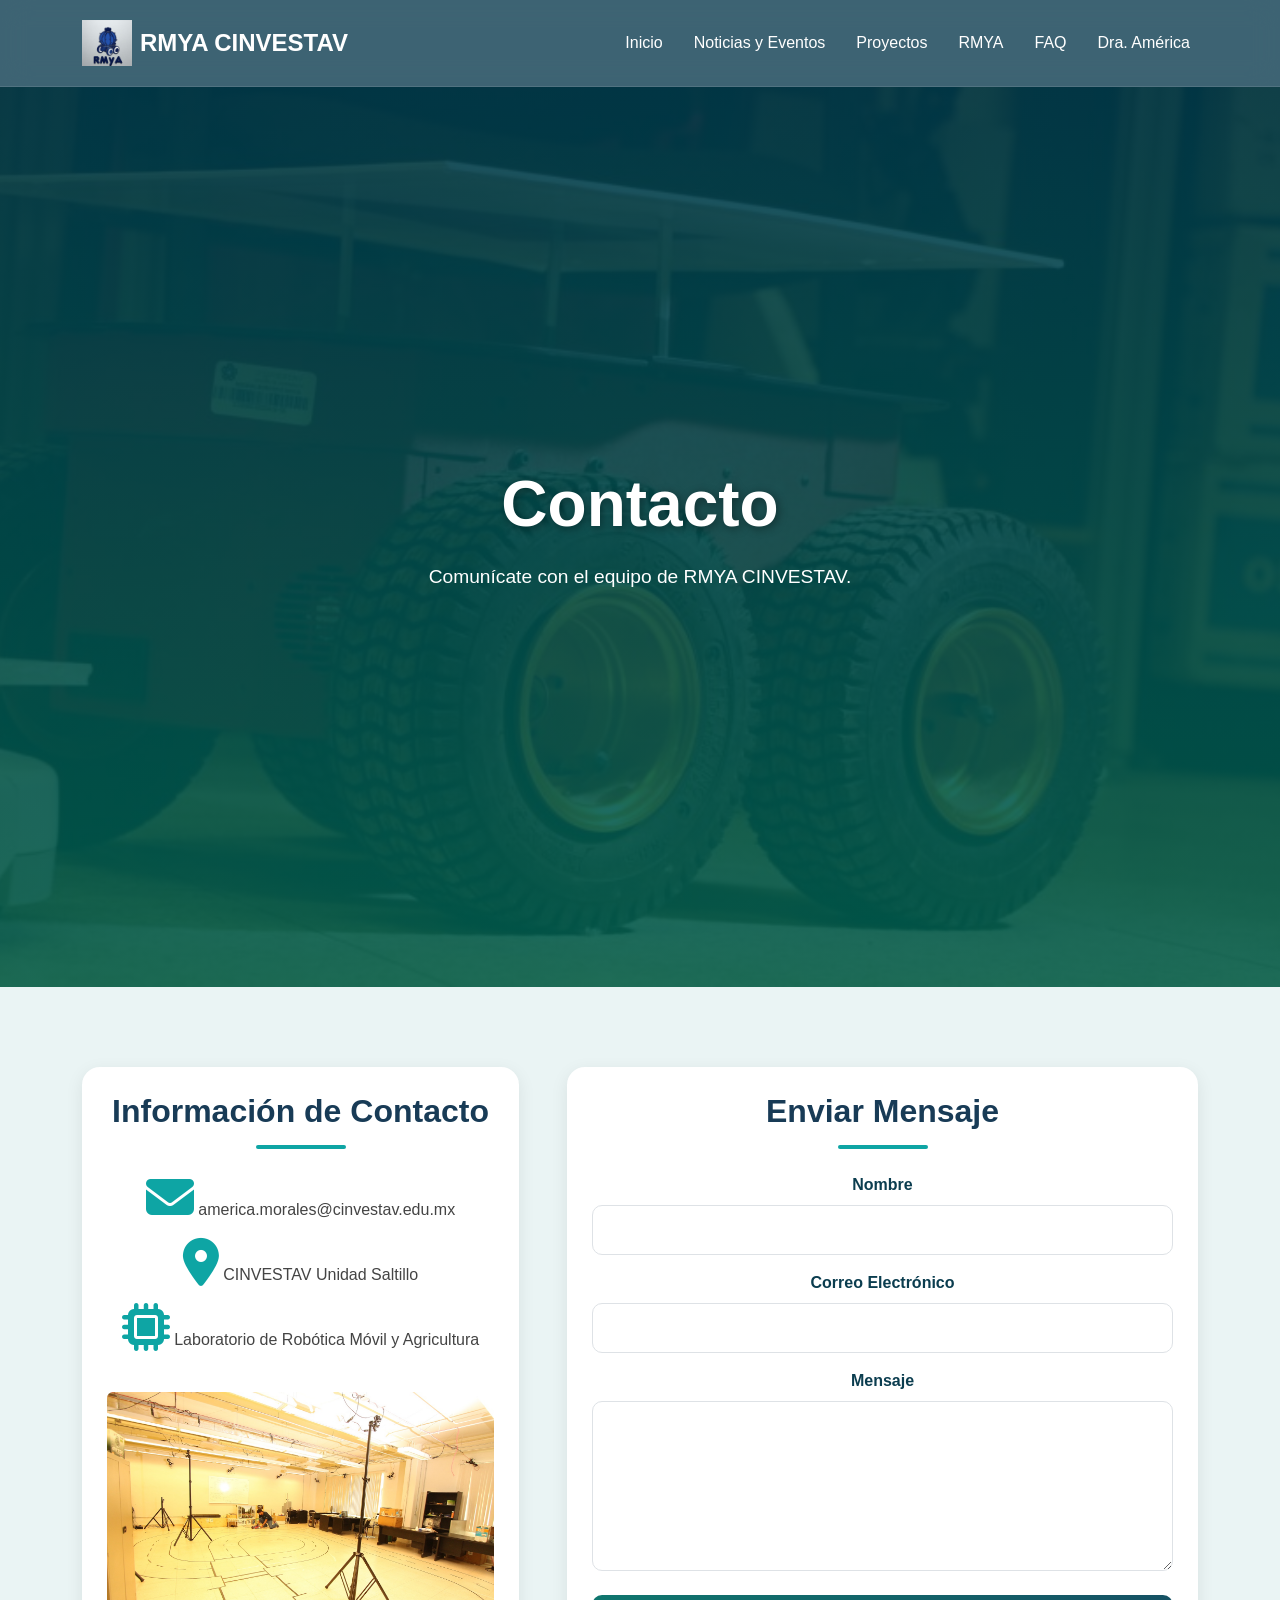
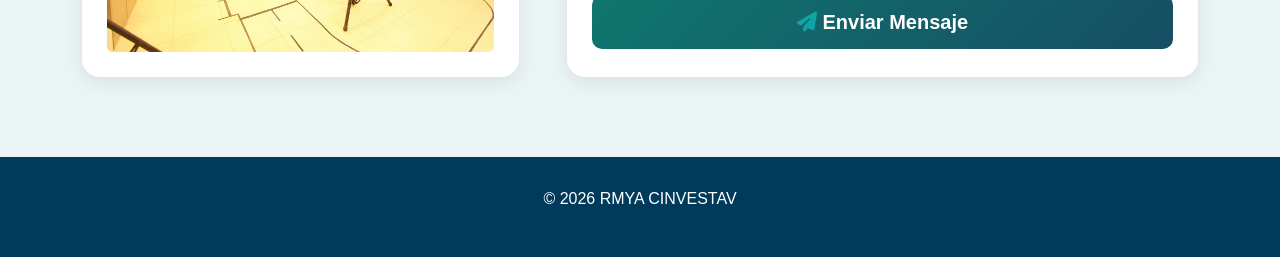
<file: contacto.html>
<!DOCTYPE html>
<html lang="es">

<head>

    <meta charset="UTF-8">

    <meta name="viewport"
        content="width=device-width, initial-scale=1.0">

    <title>
        Contacto | RMYA CINVESTAV
    </title>

    <!-- Bootstrap -->

    <link href="https://cdn.jsdelivr.net/npm/bootstrap@5.3.3/dist/css/bootstrap.min.css"
        rel="stylesheet">

    <!-- Font Awesome -->

    <link rel="stylesheet"
        href="https://cdnjs.cloudflare.com/ajax/libs/font-awesome/6.5.2/css/all.min.css">

    <!-- CSS -->

    <link rel="stylesheet"
        href="css/style.css">

</head>

<body>

    <!-- NAVBAR -->

    <nav class="navbar navbar-expand-lg navbar-dark custom-navbar">

        <div class="container">

            <!-- LOGO -->

            <a class="navbar-brand d-flex align-items-center"
                href="index.html">

                <img src="img/logo.png"
                    width="50"
                    class="me-2">

                <span class="fw-bold text-white">
  
                    RMYA CINVESTAV

                </span>

            </a>

            <!-- BOTÓN RESPONSIVE -->

            <button class="navbar-toggler"
                type="button"
                data-bs-toggle="collapse"
                data-bs-target="#navbarNav">

                <span class="navbar-toggler-icon"></span>

            </button>

            <!-- MENÚ -->

            <div class="collapse navbar-collapse"
                id="navbarNav">

                <ul class="navbar-nav ms-auto">

                    <li class="nav-item">

                        <a class="nav-link"
                            href="index.html">

                            Inicio

                        </a>

                    </li>

                    <li class="nav-item">

                        <a class="nav-link"
                            href="noticias.html">

                            Noticias y Eventos

                        </a>

                    </li>

                    <li class="nav-item">

                        <a class="nav-link"
                            href="proyectos.html">

                            Proyectos

                        </a>

                    </li>

                    <li class="nav-item">

                        <a class="nav-link"
                            href="cinvestav.html">

                            RMYA

                        </a>

                    </li>

                    <li class="nav-item">

                        <a class="nav-link"
                            href="faq.html">

                            FAQ

                        </a>

                    </li>

                    

                    </li>

                    
                    </li>
                  

                 <li class="nav-item">

                    <a class="nav-link active"
                        href="doctora.html">

                        Dra. América

                    </a>
                    
                </li>

           
                

                </ul>

            </div>

        </div>

    </nav>

    <!-- HERO -->

    <section class="hero-small">

        <div class="overlay"></div>

        <div class="container hero-content text-center">

            <h1>
                Contacto
            </h1>

            <p>       
                Comunícate con el equipo de RMYA CINVESTAV.
            </p>

        </div>

    </section>

    <!-- CONTACTO -->

    <section class="services">

        <div class="container">

            <div class="row g-5">

                <!-- INFORMACIÓN -->

                <div class="col-lg-5">

                    <div class="card-custom h-100">

                        <h2 class="mb-4">

                            Información de Contacto

                        </h2>

                        <p>

                            <i class="fa-solid fa-envelope icon"></i>

                            america.morales@cinvestav.edu.mx

                        </p>

                        <p>

                            <i class="fa-solid fa-location-dot icon"></i>

                            CINVESTAV Unidad Saltillo

                        </p>

                        <p>

                            <i class="fa-solid fa-microchip icon"></i>

                            Laboratorio de Robótica Móvil y Agricultura

                        </p>

                        <img src="img/laboratorio.jpg"
                            class="img-fluid rounded mt-4">

                    </div>

                </div>

                <!-- FORMULARIO -->

                <div class="col-lg-7">

                    <div class="card-custom">

                        <h2 class="mb-4">

                            Enviar Mensaje

                        </h2>

                        <form id="contactForm">

                            <!-- CONFIG -->

                            <input type="hidden"
                                name="_captcha"
                                value="false">

                            <!-- NOMBRE -->

                            <div class="mb-3">

                                <label class="form-label">

                                    Nombre

                                </label>

                                <input type="text"
                                    name="nombre"
                                    class="form-control"
                                    required>

                            </div>

                            <!-- EMAIL -->

                            <div class="mb-3">

                                <label class="form-label">

                                    Correo Electrónico

                                </label>

                                <input type="email"
                                    name="email"
                                    class="form-control"       
                                    required>

                            </div>

                            <!-- MENSAJE -->

                            <div class="mb-4">

                                <label class="form-label">

                                    Mensaje

                                </label>

                                <textarea name="mensaje"
                                    rows="6"
                                    class="form-control"
                                    required></textarea>

                            </div>

                            <!-- BOTÓN -->

                            <button type="submit"
                                class="btn btn-primary btn-lg w-100">

                                <i class="fa-solid fa-paper-plane"></i>

                                Enviar Mensaje

                            </button>

                            <!-- MENSAJE -->

                            <div id="mensaje-enviado"
                                class="alert alert-success mt-4 d-none">

                                ✅ Mensaje enviado correctamente.

                            </div>

                        </form>

                    </div>

                </div>

            </div>

        </div>

    </section>

    <!-- FOOTER -->

    <footer>

        <div class="container text-center">

            <p>
                © 2026 RMYA CINVESTAV
            </p>

        </div>

    </footer>

    <!-- Bootstrap JS -->

    <script src="https://cdn.jsdelivr.net/npm/bootstrap@5.3.3/dist/js/bootstrap.bundle.min.js"></script>

    <!-- FORMULARIO AJAX -->

    <script>

        document.getElementById("contactForm")
        .addEventListener("submit", async function(e) {

            e.preventDefault();

            const form = e.target;

            const data = new FormData(form);

            try {

                await fetch(
                    "https://formsubmit.co/ajax/america.morales@cinvestav.edu.mx",
                    {
                        method: "POST",
                        body: data
                    }
                );

                document.getElementById("mensaje-enviado")
                .classList.remove("d-none");

                form.reset();

            }

            catch(error) {

                alert("Ocurrió un error al enviar el mensaje.");

            }

        });

    </script>

</body>

</html>
</file>
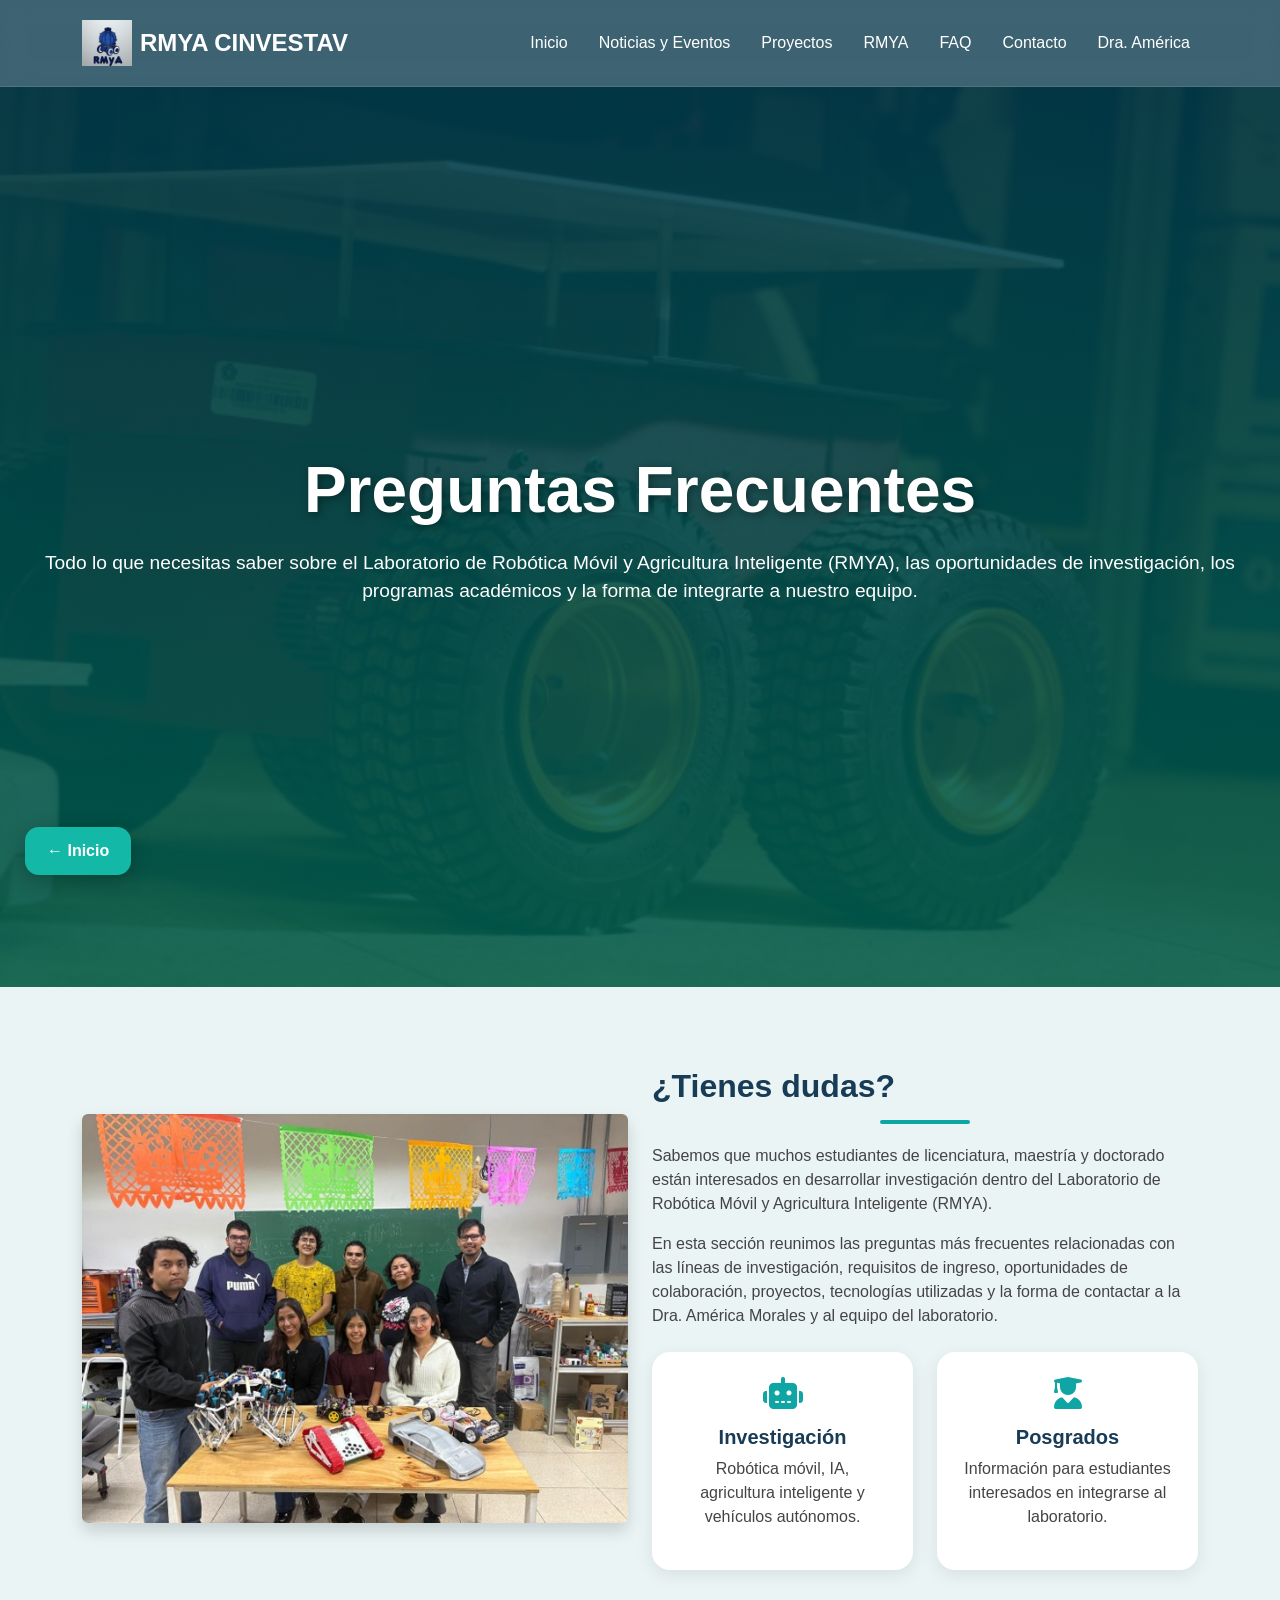
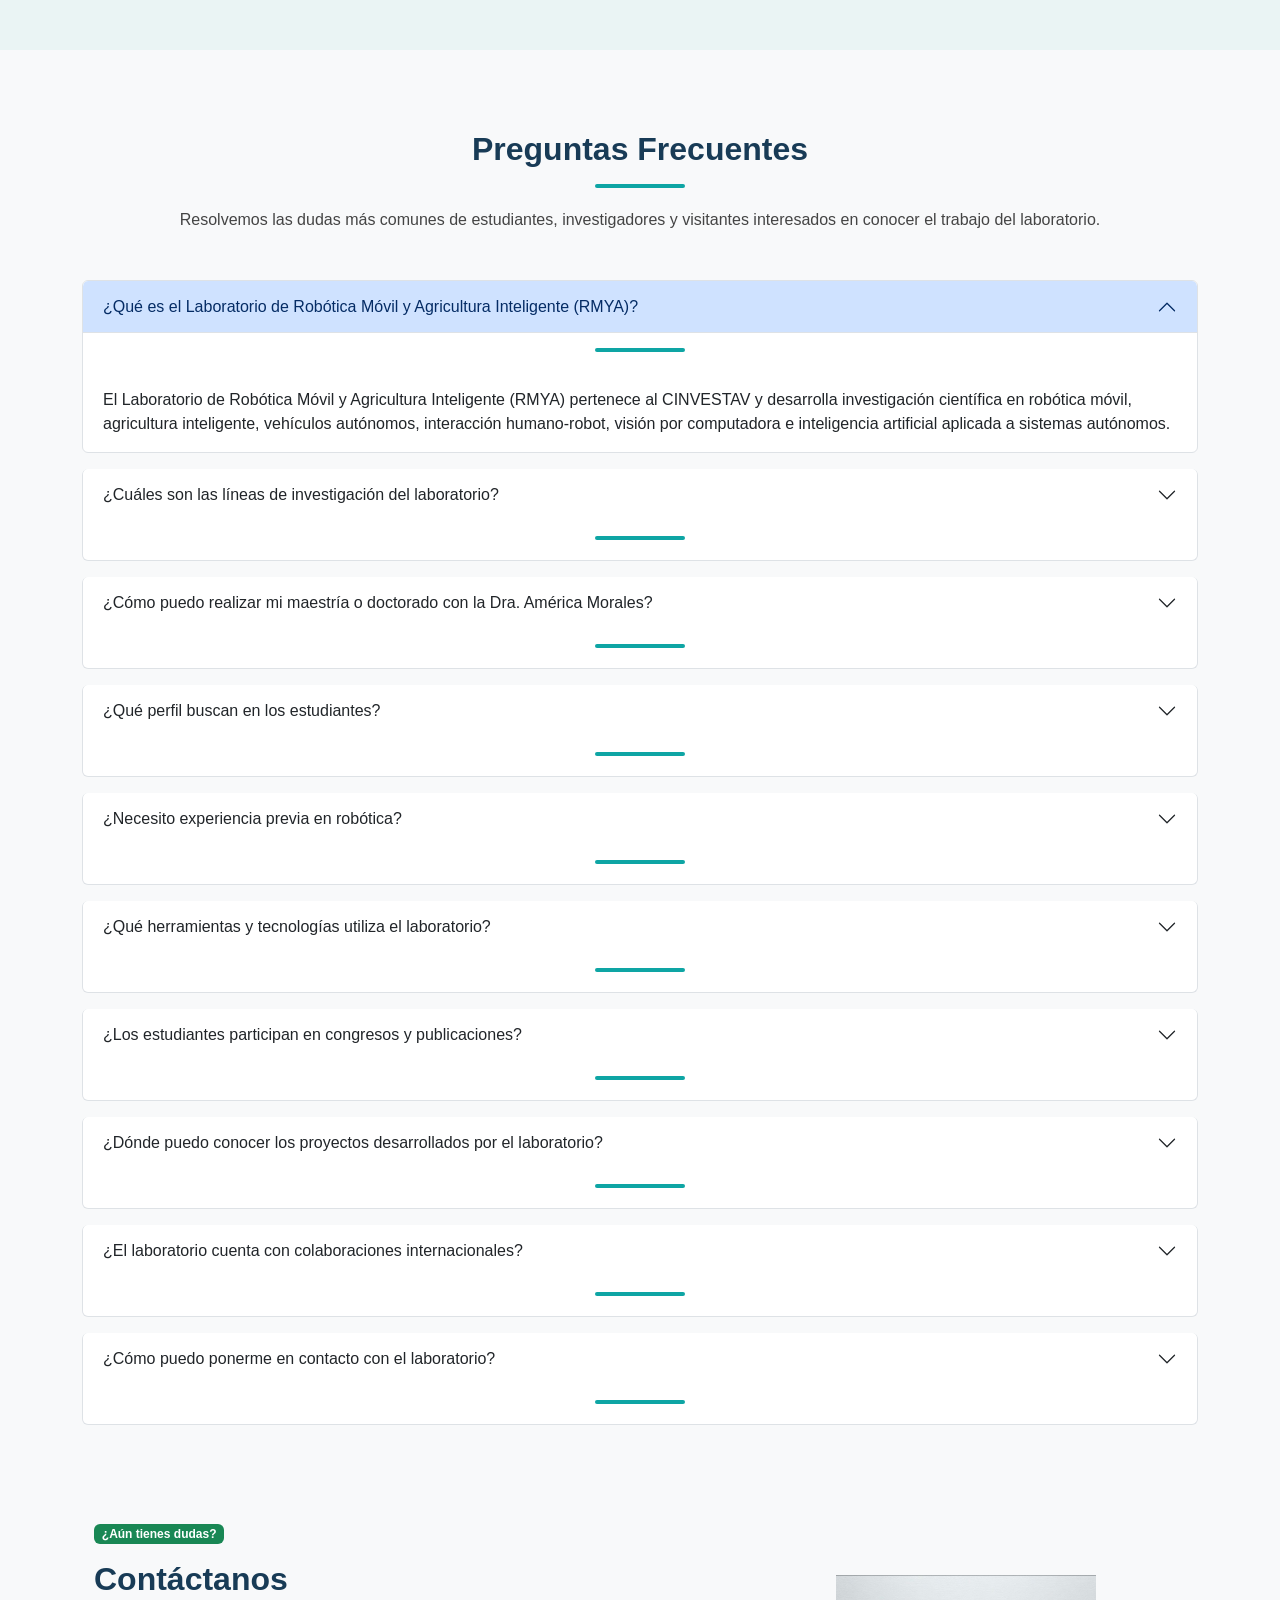
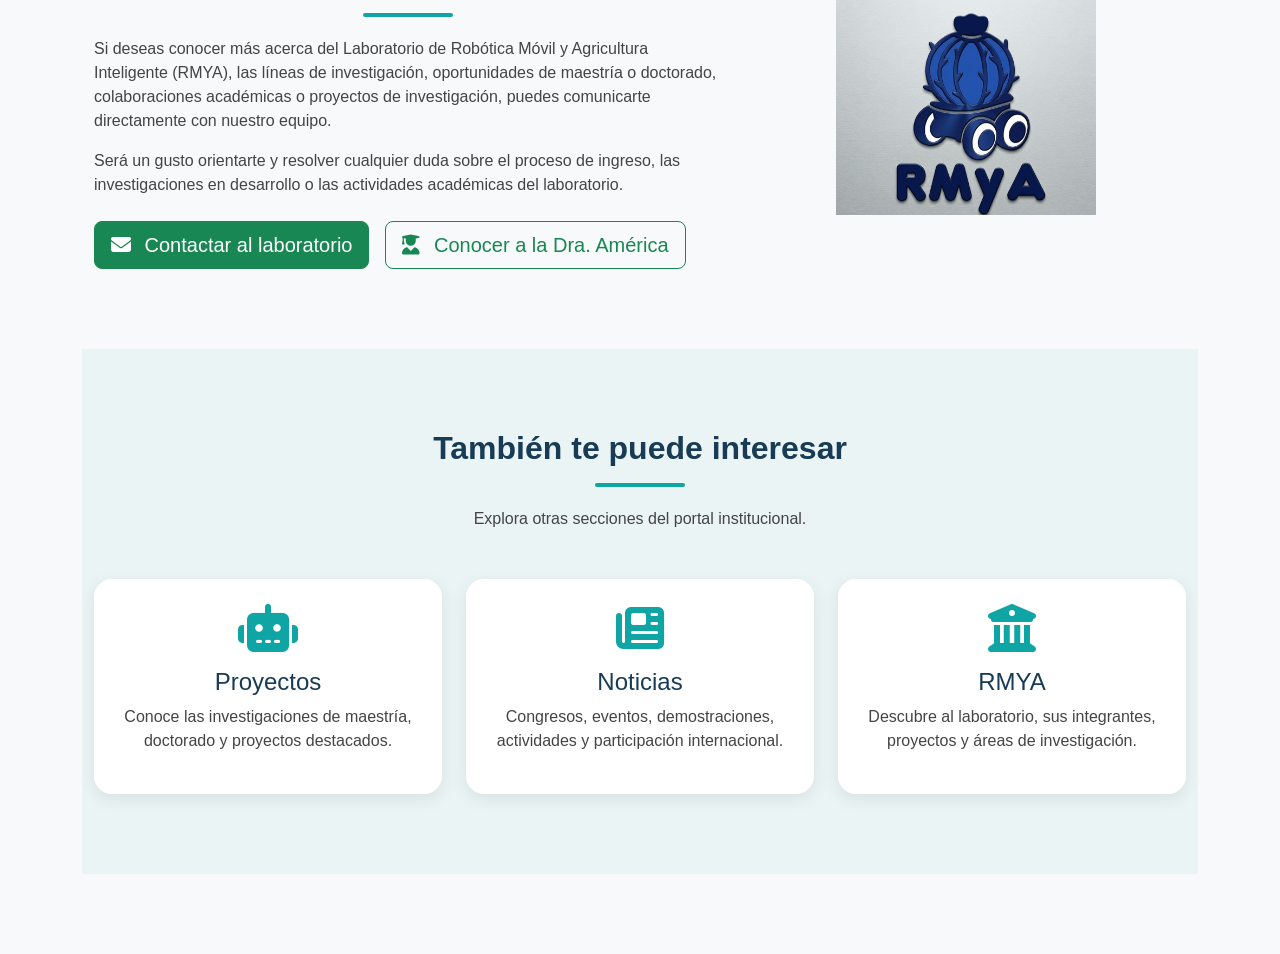
<file: faq.html>
<!DOCTYPE html>
<html lang="es">

<head>

    <meta charset="UTF-8">

    <meta name="viewport"
        content="width=device-width, initial-scale=1.0">

    <title>
        Preguntas Frecuentes | RMYA CINVESTAV
    </title>

    <!-- Bootstrap -->

    <link href="https://cdn.jsdelivr.net/npm/bootstrap@5.3.3/dist/css/bootstrap.min.css"
        rel="stylesheet">

    <!-- Font Awesome -->

    <link rel="stylesheet"
        href="https://cdnjs.cloudflare.com/ajax/libs/font-awesome/6.5.2/css/all.min.css">

    <!-- CSS -->

    <link rel="stylesheet"
        href="css/style.css">

</head>

<body>

<a href="index.html"
class="btn-back">

← Inicio

</a>

<!-- NAVBAR -->

<nav class="navbar navbar-expand-lg navbar-dark custom-navbar">

<div class="container">

<a class="navbar-brand d-flex align-items-center"
href="index.html">

<img src="img/logo.png"
width="50"
class="me-2">

<span class="fw-bold text-white">

RMYA CINVESTAV

</span>

</a>

<button class="navbar-toggler"
type="button"
data-bs-toggle="collapse"
data-bs-target="#navbarNav">

<span class="navbar-toggler-icon"></span>

</button>

<div class="collapse navbar-collapse"
id="navbarNav">

<ul class="navbar-nav ms-auto">

<li class="nav-item">
<a class="nav-link"
href="index.html">
Inicio
</a>
</li>

<li class="nav-item">
<a class="nav-link"
href="noticias.html">
Noticias y Eventos
</a>
</li>

<li class="nav-item">
<a class="nav-link"
href="proyectos.html">
Proyectos
</a>
</li>

<li class="nav-item">
<a class="nav-link"
href="cinvestav.html">
RMYA
</a>
</li>

<li class="nav-item">
<a class="nav-link active"
href="faq.html">
FAQ
</a>
</li>

<li class="nav-item">
<a class="nav-link"
href="contacto.html">
Contacto
</a>
</li>



<li class="nav-item">
<a class="nav-link"
href="doctora.html">
Dra. América
</a>
</li>

</ul>

</div>

</div>

</nav>

<!-- HERO -->

<section class="hero-small">

<div class="overlay"></div>

<div class="container hero-content text-center">

<h1>

Preguntas Frecuentes

</h1>

<p>

Todo lo que necesitas saber sobre el Laboratorio de Robótica Móvil y Agricultura Inteligente (RMYA), las oportunidades de investigación, los programas académicos y la forma de integrarte a nuestro equipo.

</p>

</div>

</section>

<!-- INTRODUCCIÓN -->

<section class="services">

<div class="container">

<div class="row align-items-center">

<div class="col-lg-6">

<img src="img/laboratorio-rmya.jpg"
class="img-fluid rounded shadow">

</div>

<div class="col-lg-6">

<h2>

¿Tienes dudas?

</h2>

<p>

Sabemos que muchos estudiantes de licenciatura, maestría y doctorado
están interesados en desarrollar investigación dentro del Laboratorio
de Robótica Móvil y Agricultura Inteligente (RMYA).

</p>

<p>

En esta sección reunimos las preguntas más frecuentes relacionadas con
las líneas de investigación, requisitos de ingreso, oportunidades de
colaboración, proyectos, tecnologías utilizadas y la forma de contactar
a la Dra. América Morales y al equipo del laboratorio.

</p>

<div class="row mt-4">

<div class="col-md-6">

<div class="card-custom text-center">

<i class="fas fa-robot fa-2x mb-3"></i>

<h5>

Investigación

</h5>

<p>

Robótica móvil, IA, agricultura inteligente y vehículos autónomos.

</p>

</div>

</div>

<div class="col-md-6">

<div class="card-custom text-center">

<i class="fas fa-user-graduate fa-2x mb-3"></i>

<h5>

Posgrados

</h5>

<p>

Información para estudiantes interesados en integrarse al laboratorio.

</p>

</div>

</div>

</div>

</div>

</div>

</div>

</section>

<!-- PREGUNTAS FRECUENTES -->

<section class="services bg-light">

<div class="container">

<div class="text-center mb-5">

<h2>

Preguntas Frecuentes

</h2>

<p>

Resolvemos las dudas más comunes de estudiantes, investigadores y visitantes interesados en conocer el trabajo del laboratorio.

</p>

</div>

<div class="accordion"
id="faqAccordion">


<!-- PREGUNTA 1 -->

<div class="accordion-item mb-3 rounded overflow-hidden">

    <h2 class="accordion-header">

        <button class="accordion-button"
            type="button"
            data-bs-toggle="collapse"
            data-bs-target="#faq1">

            ¿Qué es el Laboratorio de Robótica Móvil y Agricultura Inteligente (RMYA)?

        </button>

    </h2>

    <div id="faq1"
        class="accordion-collapse collapse show"
        data-bs-parent="#faqAccordion">

        <div class="accordion-body">

            El Laboratorio de Robótica Móvil y Agricultura Inteligente (RMYA)
            pertenece al CINVESTAV y desarrolla investigación científica en
            robótica móvil, agricultura inteligente, vehículos autónomos,
            interacción humano-robot, visión por computadora e inteligencia
            artificial aplicada a sistemas autónomos.

        </div>

    </div>

</div>

<!-- PREGUNTA 2 -->

<div class="accordion-item mb-3 rounded overflow-hidden">

    <h2 class="accordion-header">

        <button class="accordion-button collapsed"
            type="button"
            data-bs-toggle="collapse"
            data-bs-target="#faq2">

            ¿Cuáles son las líneas de investigación del laboratorio?

        </button>


    </h2>

    <div id="faq2"
        class="accordion-collapse collapse"
        data-bs-parent="#faqAccordion">

        <div class="accordion-body">

            Las principales líneas de investigación incluyen:

            <ul class="mt-3">

                <li>Robótica móvil.</li>

                <li>Vehículos autónomos.</li>

                <li>Agricultura inteligente.</li>

                <li>Visión por computadora.</li>

                <li>Interacción humano-robot.</li>

                <li>Inteligencia Artificial.</li>

                <li>Sistemas multiagente.</li>

                <li>Navegación autónoma.</li>

            </ul>

        </div>

    </div>

</div>

<!-- PREGUNTA 3 -->

<div class="accordion-item mb-3 rounded overflow-hidden">

<h2 class="accordion-header">

<button class="accordion-button collapsed"
type="button"
data-bs-toggle="collapse"
data-bs-target="#faq3">

¿Cómo puedo realizar mi maestría o doctorado con la Dra. América Morales?

</button>

</h2>

<div id="faq3"
class="accordion-collapse collapse"
data-bs-parent="#faqAccordion">

<div class="accordion-body">

Los estudiantes interesados pueden ponerse en contacto con la Dra. América
Morales a través de la sección de Contacto del portal.
Es recomendable enviar un correo con una breve presentación, historial
académico, currículo y mencionar el área de investigación de interés.

</div>

</div>

</div>

<!-- PREGUNTA 4 -->

<div class="accordion-item mb-3 rounded overflow-hidden">

<h2 class="accordion-header">

<button class="accordion-button collapsed"
type="button"
data-bs-toggle="collapse"
data-bs-target="#faq4">

¿Qué perfil buscan en los estudiantes?

</button>

</h2>

<div id="faq4"
class="accordion-collapse collapse"
data-bs-parent="#faqAccordion">

<div class="accordion-body">

Se busca principalmente interés por la investigación,
capacidad para resolver problemas y gusto por áreas como:

<ul class="mt-3">

<li>Programación.</li>

<li>Matemáticas.</li>

<li>Control automático.</li>

<li>Inteligencia Artificial.</li>

<li>Robótica.</li>

<li>Visión por computadora.</li>

</ul>

No es obligatorio dominar todas estas áreas antes de ingresar;
muchas habilidades se desarrollan durante el posgrado.

</div>

</div>

</div>

<!-- PREGUNTA 5 -->

<div class="accordion-item mb-3 rounded overflow-hidden">

<h2 class="accordion-header">

<button class="accordion-button collapsed"
type="button"
data-bs-toggle="collapse"
data-bs-target="#faq5">

¿Necesito experiencia previa en robótica?

</button>

</h2>

<div id="faq5"
class="accordion-collapse collapse"
data-bs-parent="#faqAccordion">

<div class="accordion-body">

No necesariamente.

Es recomendable tener conocimientos básicos de programación
y matemáticas, pero el laboratorio brinda el acompañamiento
necesario para desarrollar habilidades en robótica,
inteligencia artificial y sistemas autónomos durante los estudios.

</div>

</div>

</div>

<!-- PREGUNTA 6 -->

<div class="accordion-item mb-3 rounded overflow-hidden">

<h2 class="accordion-header">

<button class="accordion-button collapsed"
type="button"
data-bs-toggle="collapse"
data-bs-target="#faq6">

¿Qué herramientas y tecnologías utiliza el laboratorio?

</button>

</h2>

<div id="faq6"
class="accordion-collapse collapse"
data-bs-parent="#faqAccordion">

<div class="accordion-body">

El laboratorio trabaja con plataformas robóticas reales,
ROS (Robot Operating System), MATLAB, Python, C++, sensores
de visión y fuerza, cámaras RGB y de profundidad,
algoritmos de Inteligencia Artificial, aprendizaje automático,
visión por computadora y sistemas embebidos.

</div>

</div>

</div>

<!-- PREGUNTA 7 -->

<div class="accordion-item mb-3 rounded overflow-hidden">

<h2 class="accordion-header">

<button class="accordion-button collapsed"
type="button"
data-bs-toggle="collapse"
data-bs-target="#faq7">

¿Los estudiantes participan en congresos y publicaciones?

</button>

</h2>

<div id="faq7"
class="accordion-collapse collapse"
data-bs-parent="#faqAccordion">

<div class="accordion-body">

Sí.

Los estudiantes participan activamente en congresos nacionales
e internacionales, publican artículos científicos y realizan
estancias académicas que fortalecen su formación como investigadores.

</div>

</div>

</div>

<!-- PREGUNTA 8 -->

<div class="accordion-item mb-3 rounded overflow-hidden">

<h2 class="accordion-header">

<button class="accordion-button collapsed"
type="button"
data-bs-toggle="collapse"
data-bs-target="#faq8">

¿Dónde puedo conocer los proyectos desarrollados por el laboratorio?

</button>

</h2>

<div id="faq8"
class="accordion-collapse collapse"
data-bs-parent="#faqAccordion">

<div class="accordion-body">

En la sección <strong>Proyectos</strong> del portal podrás encontrar
información sobre investigaciones actuales de maestría y doctorado,
así como proyectos concluidos relacionados con robótica móvil,
agricultura inteligente, interacción humano-robot y sistemas autónomos.

</div>

</div>

</div>

<!-- PREGUNTA 9 -->

<div class="accordion-item mb-3 rounded overflow-hidden">

<h2 class="accordion-header">

<button class="accordion-button collapsed"
type="button"
data-bs-toggle="collapse"
data-bs-target="#faq9">

¿El laboratorio cuenta con colaboraciones internacionales?

</button>

</h2>

<div id="faq9"
class="accordion-collapse collapse"
data-bs-parent="#faqAccordion">

<div class="accordion-body">

Sí.

El laboratorio participa en congresos internacionales,
colaboraciones académicas y proyectos de investigación
con instituciones nacionales e internacionales,
fortaleciendo el intercambio científico y tecnológico.

</div>

</div>

</div>

<!-- PREGUNTA 10 -->

<div class="accordion-item mb-3 rounded overflow-hidden">

<h2 class="accordion-header">

<button class="accordion-button collapsed"
type="button"
data-bs-toggle="collapse"
data-bs-target="#faq10">

¿Cómo puedo ponerme en contacto con el laboratorio?

</button>

</h2>

<div id="faq10"
class="accordion-collapse collapse"
data-bs-parent="#faqAccordion">

<div class="accordion-body">

Puedes comunicarte con el laboratorio mediante la sección
<strong>Contacto</strong> del portal para solicitar información
sobre proyectos, oportunidades de investigación,
estancias académicas, servicio social, tesis,
maestría o doctorado.

</div>

</div>

</div>


<!-- CONTACTO RÁPIDO -->

<section class="services bg-light">

    <div class="container">

        <div class="row align-items-center">

            <div class="col-lg-7">

                <span class="badge bg-success mb-3">

                    ¿Aún tienes dudas?

                </span>

                <h2>

                    Contáctanos 

                </h2>

                <p>

                    Si deseas conocer más acerca del Laboratorio de Robótica
                    Móvil y Agricultura Inteligente (RMYA), las líneas de
                    investigación, oportunidades de maestría o doctorado,
                    colaboraciones académicas o proyectos de investigación,
                    puedes comunicarte directamente con nuestro equipo.

                </p>

                <p>

                    Será un gusto orientarte y resolver cualquier duda sobre
                    el proceso de ingreso, las investigaciones en desarrollo
                    o las actividades académicas del laboratorio.

                </p>

                <div class="d-flex flex-wrap gap-3 mt-4">

                    <a href="contacto.html"
                        class="btn btn-success btn-lg">

                        <i class="fas fa-envelope me-2"></i>

                        Contactar al laboratorio

                    </a>

                    <a href="doctora.html"
                        class="btn btn-outline-success btn-lg">

                        <i class="fas fa-user-graduate me-2"></i>

                        Conocer a la Dra. América

                    </a>

                </div>

            </div>

            <div class="col-lg-5 text-center">

                <img src="img/logo.png"
                    class="img-fluid"
                    style="max-width:260px;">

            </div>

        </div>

    </div>

</section>

<!-- ACCESOS RÁPIDOS -->

<section class="services">

    <div class="container">

        <div class="text-center mb-5">

            <h2>

                También te puede interesar

            </h2>

            <p>

                Explora otras secciones del portal institucional.

            </p>

        </div>

        <div class="row g-4">

            <div class="col-md-4">

                <a href="proyectos.html"
                    class="text-decoration-none">

                    <div class="card-custom text-center">

                        <i class="fas fa-robot fa-3x mb-3"></i>

                        <h4>

                            Proyectos

                        </h4>

                        <p>

                            Conoce las investigaciones de maestría,
                            doctorado y proyectos destacados.

                        </p>

                    </div>

                </a>

            </div>

            <div class="col-md-4">

                <a href="noticias.html"
                    class="text-decoration-none">

                    <div class="card-custom text-center">

                        <i class="fas fa-newspaper fa-3x mb-3"></i>

                        <h4>

                            Noticias

                        </h4>

                        <p>

                            Congresos, eventos, demostraciones,
                            actividades y participación internacional.

                        </p>

                    </div>

                </a>

            </div>

            <div class="col-md-4">

                <a href="cinvestav.html"
                    class="text-decoration-none">

                    <div class="card-custom text-center">

                        <i class="fas fa-building-columns fa-3x mb-3"></i>

                        <h4>

                            RMYA

                        </h4>

                        <p>

                            Descubre al laboratorio, sus integrantes,
                            proyectos y áreas de investigación.

                        </p>

                    </div>

                </a>

            </div>

        </div>

    </div>

</section>
<!-- Bootstrap JS -->

<script src="https://cdn.jsdelivr.net/npm/bootstrap@5.3.3/dist/js/bootstrap.bundle.min.js"></script>

</body>

</html>
</file>
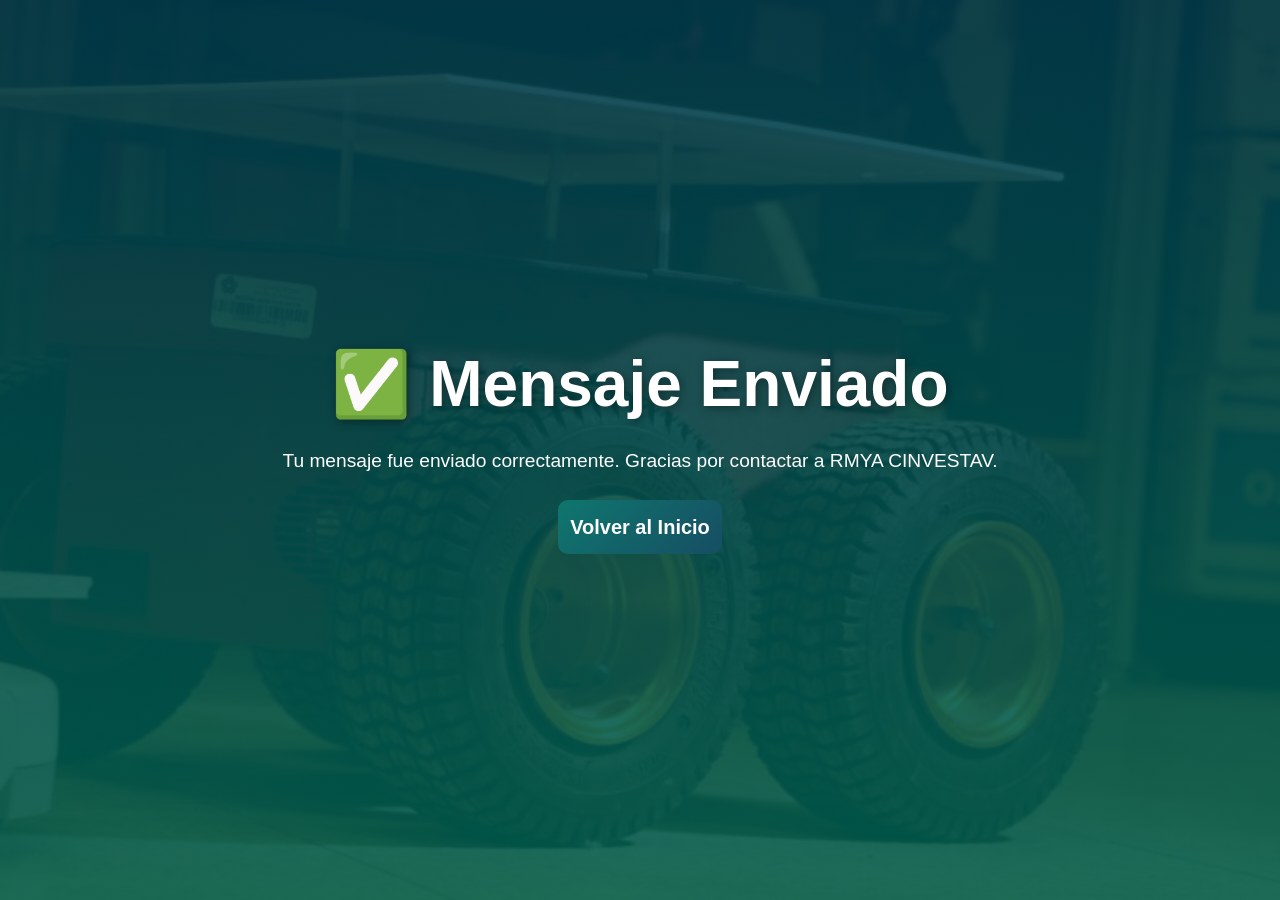
<file: gracias.html>
<!DOCTYPE html>
<html lang="es">

<head>

    <meta charset="UTF-8">

    <meta name="viewport"
        content="width=device-width, initial-scale=1.0">

    <title>
        Mensaje Enviado
    </title>

    <!-- Bootstrap -->

    <link href="https://cdn.jsdelivr.net/npm/bootstrap@5.3.3/dist/css/bootstrap.min.css"
        rel="stylesheet">

    <!-- CSS -->

    <link rel="stylesheet"
        href="css/style.css">

</head>

<body>

    <section class="hero-small d-flex align-items-center justify-content-center">

        <div class="overlay"></div>

        <div class="container text-center hero-content">

            <h1 class="mb-4">

                ✅ Mensaje Enviado

            </h1>

            <p class="mb-4">

                Tu mensaje fue enviado correctamente.
                Gracias por contactar a RMYA CINVESTAV.

            </p>

            <a href="index.html"
                class="btn btn-primary btn-lg">

                Volver al Inicio

            </a>

        </div>

    </section>

</body>

</html>
</file>
<file: css/style.css>
html{
    scroll-behavior: smooth;
}
*{
    margin: 0;
    padding: 0;
    box-sizing: border-box;
}

/* BODY */

body{
    font-family: Arial, sans-serif;
    background: #f4f8fb;
    color: #0f172a;
}

/* NAVBAR */

.custom-navbar{

    background: rgba(0, 50, 70, 0.75);

    backdrop-filter: blur(15px);

    border-bottom: 1px solid rgba(255,255,255,0.1);

    padding: 15px 0;

    transition: 0.3s;
}

.navbar-brand{
    font-size: 1.5rem;
}

.nav-link{

    color: white !important;

    margin-left: 15px;

    position: relative;

    transition: 0.3s;

    font-weight: 500;
}

.nav-link::after{

    content: '';

    position: absolute;

    left: 0;
    bottom: -5px;

    width: 0%;
    height: 2px;

    background: #7fffd4;

    transition: 0.3s;
}

.nav-link:hover::after{

    width: 100%;
}

.nav-link:hover{

    color: #7fffd4 !important;
}

.nav-link:hover{
    color: #7fffd4 !important;
}

/* HERO */

.hero{
    position: relative;

    height: 100vh;

    background-image: url('../img/hero.jpg');
    background-size: cover;
    background-position: center;

    display: flex;
    justify-content: center;
    align-items: center;

    overflow: hidden;
}

.overlay{
    position: absolute;
    inset: 0;

    background: linear-gradient(
        rgba(0, 70, 90, 0.75),
        rgba(0, 120, 100, 0.70)
    );
}

.hero-content{
    position: relative;
    z-index: 2;

    color: white;
}

.hero-content h1{
    font-size: 4rem;
    font-weight: bold;

    text-shadow: 2px 2px 10px rgba(0,0,0,0.4);
}

.hero-content p{
    margin-top: 20px;
    font-size: 1.2rem;
}

/* BOTÓN */

.btn-primary{
    background: #14b8a6;
    border: none;
    padding: 12px 30px;
    border-radius: 12px;

    transition: 0.3s;
}

.btn-primary:hover{
    background: #0f766e;
}

/* ABOUT */

.about-section{
    padding: 100px 0;
}

.about-section h2{
    font-size: 2.5rem;
    margin-bottom: 20px;

    color: #0f172a;
}

.about-section p{
    color: #334155;
    line-height: 1.8;
}

/* FEATURES */

.features{
    display: flex;
    gap: 15px;
    flex-wrap: wrap;

    margin-top: 30px;
}

.feature-box{
    background: white;

    color: #0f172a;

    padding: 15px 25px;

    border-radius: 14px;

    box-shadow: 0 5px 15px rgba(0,0,0,0.08);

    font-weight: bold;
}

.feature-box i{
    color: #14b8a6;
    margin-right: 10px;
}

/* SERVICES */

.services{
    padding: 100px 0;

    background: #eaf4f4;
}

.section-title h2{
    font-size: 2.5rem;

    color: #003b5c;
}

/* CARDS */

.card-custom{
    background: white;

    color: #0f172a;

    padding: 40px;

    border-radius: 20px;

    text-align: center;

    height: 100%;

    box-shadow: 0 10px 25px rgba(0,0,0,0.08);

    transition: 0.3s;
}

.card-custom:hover{
    transform: translateY(-10px);
}

.card-custom h3{
    margin-top: 20px;
    margin-bottom: 15px;

    color: #003b5c;
}

.card-custom p{
    color: #475569;
}

/* ICONOS */

.icon{
    font-size: 3rem;

    color: #14b8a6;
}

/* BOTÓN CARDS */

.btn-outline-light{
    border: none;

    background: #14b8a6;

    color: white;

    border-radius: 12px;

    padding: 10px 25px;
}

.btn-outline-light:hover{
    background: #0f766e;
    color: white;
}

/* FOOTER */

footer{
    background: #003b5c;

    color: white;

    padding: 30px;
}

/* RESPONSIVE */

@media(max-width:768px){

    .hero-content h1{
        font-size: 2.5rem;
    }

    .features{
        flex-direction: column;
    }

}
/* HERO SLIDER */

.hero-slide{
    position: relative;

    height: 100vh;

    background-size: cover;
    background-position: center;

    display: flex;
    justify-content: center;
    align-items: center;
}

.carousel-item{
    transition: transform 1.2s ease-in-out;
}

.carousel-control-prev,
.carousel-control-next{
    width: 5%;
}

.carousel-indicators button{
    width: 12px;
    height: 12px;

    border-radius: 50%;
}
/* BOTÓN TOP */

#btnTop{

    position: fixed;

    bottom: 30px;
    right: 30px;

    width: 55px;
    height: 55px;

    border: none;

    border-radius: 50%;

    background: #14b8a6;

    color: white;

    font-size: 1.5rem;

    cursor: pointer;

    box-shadow: 0 5px 20px rgba(0,0,0,0.3);

    z-index: 999;

    transition: 0.3s;
}

#btnTop:hover{

    transform: scale(1.1);

    background: #0f766e;
}

/* GALERÍA */

.mini-gallery{

    padding: 80px 0;

    background: white;
}

.gallery-img{

    width: 100%;

    height: 250px;

    object-fit: cover;

    border-radius: 20px;

    transition: 0.4s;

    box-shadow: 0 10px 20px rgba(0,0,0,0.1);
}

.gallery-img:hover{

    transform: scale(1.03);
}

/* BOTÓN REGRESAR */

/* BOTÓN INICIO */

.btn-back{

    position: fixed;

    bottom: 25px;
    left: 25px;

    background: #14b8a6;

    color: white;

    padding: 12px 22px;

    border-radius: 14px;

    text-decoration: none;

    font-weight: bold;

    z-index: 999;

    box-shadow: 0 5px 20px rgba(0,0,0,0.25);

    transition: 0.3s;
}

.btn-back:hover{

    background: #0f766e;

    transform: translateY(-5px);

    color: white;
}

.btn-back:hover{

    background: #0f766e;

    transform: translateY(-3px);

    color: white;
}

/* HERO PEQUEÑO */
.hero-small {

    height: 55vh;

    display: flex;

    align-items: center;

    justify-content: center;

    text-align: center;

    color: white;

    position: relative;

    overflow: hidden;

    background-image:
    linear-gradient(
        rgba(0,0,0,0.45),
        rgba(0,0,0,0.45)
    ),
    url('../img/hero.jpg');

    background-size: cover;

    background-position: center;

}

/* IMÁGENES NOTICIAS */

.card-custom img{

    width: 100%;

    height: 220px;

    object-fit: cover;

    border-radius: 15px;

    transition: 0.4s;
}

.card-custom:hover img{

    transform: scale(1.03);
}

/* LOGIN */

.hero-small{

    min-height: 100vh;

    background-image:
    linear-gradient(
    rgba(0,0,0,0.6),
    rgba(0,0,0,0.6)),
    url('../img/hero.jpg');

    background-size: cover;

    background-position: center;

    background-repeat: no-repeat;

    padding: 80px 0;

}

.card-custom{

    background: rgba(255,255,255,0.95);

    border-radius: 20px;

    box-shadow: 0 10px 30px rgba(0,0,0,0.3);

    backdrop-filter: blur(10px);

}

.card-custom h2{

    color: #0b3d4f;

    font-weight: bold;

}

.card-custom p{

    color: #355b66;

}

.form-label{

    color: #0b3d4f;

    font-weight: 600;

}

.form-control{

    padding: 12px;

    border-radius: 10px;

}

.btn-primary{

    background: linear-gradient(
    135deg,
    #0f766e,
    #164e63);

    border: none;

    border-radius: 10px;

    padding: 12px;

    font-weight: bold;

}

.btn-primary:hover{

    transform: scale(1.02);

    transition: 0.3s;

}

/* ========================= */
/* DOCTORA */
/* ========================= */

.doctora-page{

    background:
    linear-gradient(rgba(0,40,60,.85),
    rgba(0,60,70,.90)),
    url('../img/robotica-bg.jpg');

    background-size: cover;
    background-position: center;
    background-attachment: fixed;

    color: white;

}

.doctora-hero{

    padding: 100px 0 60px;

}

.doctora-img{

    width: 320px;

    max-width: 100%;

    border-radius: 25px;

    border: 5px solid #00c3ff;

    box-shadow: 0 0 30px rgba(0,0,0,.4);

}

.doctora-title{

    font-size: 3rem;

    font-weight: bold;

    color: #00e0ff;

}

.doctora-subtitle{

    font-size: 1.2rem;

    color: #cfcfcf;

    margin-bottom: 25px;

}

.doctora-text{

    font-size: 1.1rem;

    line-height: 1.9;

}

.stats-card{

    background: rgba(255,255,255,.08);

    padding: 30px;

    border-radius: 20px;

    text-align: center;

    backdrop-filter: blur(8px);

    border: 1px solid rgba(255,255,255,.1);

    height: 100%;

}

.stats-card i{

    font-size: 40px;

    color: #00e0ff;

    margin-bottom: 15px;

}

.stats-card h2{

    font-size: 2rem;

    font-weight: bold;

}

.info-box{

    background: rgba(255,255,255,.07);

    padding: 35px;

    border-radius: 25px;

    margin-bottom: 35px;

    backdrop-filter: blur(8px);

    border-left: 5px solid #00e0ff;

}

.info-box h2{

    color: #00e0ff;

    margin-bottom: 20px;

    font-weight: bold;

}

.info-box p{

    line-height: 1.9;

}

.info-box li{

    margin-bottom: 12px;

    line-height: 1.8;

}

.footer-custom{

    background: rgba(0,0,0,.5);

    padding: 25px;

    margin-top: 60px;

}

/* =========================
   HERO RMYA
========================= */

.hero-rmya{

    position: relative;

    min-height: 70vh;

    display: flex;

    align-items: center;

    justify-content: center;

    background:
    linear-gradient(
    rgba(0, 60, 80, .55),
    rgba(0, 100, 120, .55)),
    url("../img/hero-rmya.jpg");

    background-size: cover;

    background-position: center;

    background-repeat: no-repeat;

}

.hero-rmya .hero-content{

    position: relative;

    z-index: 2;

    color: white;

}

/* =========================
   INVESTIGADORES
========================= */

.investigador-img{

    width: 180px;

    height: 180px;

    object-fit: cover;

    border-radius: 50%;

    border: 4px solid #0d6efd;

}

.card-custom{

    transition: .3s ease;

}

.card-custom:hover{

    transform: translateY(-8px);

}

/* ==========================
   HERO RMYA
========================== */

.hero-rmya {

    position: relative;

    background:
    linear-gradient(rgba(0,0,0,.55),
    rgba(0,0,0,.55)),
    url("../img/hero-rmya.jpg");

    background-size: cover;
    background-position: center;
    background-attachment: fixed;

    min-height: 70vh;

    display: flex;
    align-items: center;
    justify-content: center;

    text-align: center;

}

.hero-rmya h1 {

    color: white;
    font-size: 3rem;
    font-weight: 700;

}

.hero-rmya p {

    color: white;
    font-size: 1.2rem;
    max-width: 800px;
    margin: auto;

}

/* ==========================
   INVESTIGADORES
========================== */

.investigador-img {

    width: 180px;
    height: 180px;

    object-fit: cover;

    border-radius: 50%;

    border: 5px solid #0ea5a4;

    transition: .4s;

}

.investigador-img:hover {

    transform: scale(1.05);

    border-color: #0f766e;

}

/* ==========================
   TARJETAS
========================== */

.card-custom {

    background: white;

    border-radius: 18px;

    padding: 25px;

    box-shadow: 0 5px 18px rgba(0,0,0,.08);

    height: 100%;

    transition: .4s;

}

.card-custom:hover {

    transform: translateY(-8px);

    box-shadow: 0 15px 30px rgba(0,0,0,.15);

}

.card-custom h5 {

    color: #0f172a;
    font-weight: 700;

}

.card-custom p {

    color: #475569;

}

/* ==========================
   ICONOS
========================== */

.card-custom i {

    color: #0ea5a4;

    transition: .3s;

}

.card-custom:hover i {

    transform: scale(1.1);

}

/* ==========================
   GALERIA
========================== */

.galeria-rmya img {

    width: 100%;

    height: 280px;

    object-fit: cover;

    border-radius: 15px;

    transition: .4s;

}

.galeria-rmya img:hover {

    transform: scale(1.03);

}

/* ==========================
   VIDEOS
========================== */

video {

    border-radius: 15px;

    box-shadow: 0 10px 25px rgba(0,0,0,.15);

}

/* ==========================
   TITULOS
========================== */

.services h2 {

    color: #000000;

    font-weight: 700;

    margin-bottom: 20px;

}

.services p {

    color: #475569;

}

/* ==========================
   SECCIONES
========================== */

.services {

    padding: 80px 0;

}

/* ==========================
   LINEA DECORATIVA
========================== */

.services h2::after {

    content: "";

    display: block;

    width: 90px;

    height: 4px;

    background: #0ea5a4;

    margin: 15px auto;

    border-radius: 10px;

}

/* ==========================
   RESPONSIVE
========================== */

@media (max-width: 768px) {

    .hero-rmya h1 {

        font-size: 2rem;

    }

    .investigador-img {

        width: 140px;
        height: 140px;

    }

}

/* IMÁGENES DE EVENTOS, JAPÓN, GRADUACIONES */

.evento-img{
    width: 100%;
    height: 300px;
    object-fit: cover;
    border-radius: 15px;
}

/* VIDEOS Y GIFS DE PROYECTOS */

.card-custom video,
.card-custom img{
    width: 100%;
    height: 260px;
    object-fit: cover;
}

/* LABORATORIO EN ACCIÓN */

.lab-img{
    width: 100%;
    height: 300px;
    object-fit: cover;
    border-radius: 15px;
}

/* BOTONES ESTILO SYSBIO */

.quick-links{

    padding: 60px 0;

}

.quick-btn{

    display:block;

    width:fit-content;

    min-width:420px;

    margin:15px 0;

    padding:20px 40px;

    border-radius:50px;

    color:white;

    text-decoration:none;

    font-size:1.2rem;

    font-weight:600;

    transition:0.3s;

}

.quick-btn:hover{

    transform:translateX(15px);

    color:white;

}

.quick-green{

    background:#005f5f;

}

.quick-purple{

    background:#7b1fa2;

}

.quick-pink{

    background:#c218a5;

}

.quick-blue{

    background:#00a7a7;

}

.quick-gradient{

    background:linear-gradient(
        90deg,
        #ff8a00,
        #7ed957,
        #42d4f4
    );

}


.hero-links{
    margin-top:40px;
    display:flex;
    justify-content:center;
    flex-wrap:wrap;
    gap:15px;
}

.hero-pill{

    display:inline-block;

    padding:14px 28px;

    border-radius:50px;

    background:rgba(255,255,255,.18);

    backdrop-filter:blur(8px);

    color:white;

    text-decoration:none;

    font-weight:600;

    transition:all .3s ease;
}

.hero-pill:hover{

    transform:translateY(-4px);

    background:rgba(255,255,255,.30);

    color:rgb(0, 0, 0);
}

.hero-cards{

    display:grid;

    grid-template-columns:repeat(5,1fr);

    gap:20px;

    margin-top:60px;

    width:100%;

}

.hero-card{

    background:rgba(255,255,255,.15);

    backdrop-filter:blur(15px);

    border:1px solid rgba(255,255,255,.25);

    border-radius:20px;

    padding:25px;

    text-align:center;

    color:#fff;

    text-decoration:none;

    transition:.35s;

}

.hero-card:hover{

    transform:translateY(-10px);

    background:rgba(255,255,255,.25);

    color:white;

}

.hero-card i{

    font-size:2.2rem;

    margin-bottom:15px;

    color:#8ff9d2;

}

.hero-card h5{

    margin-bottom:8px;

    font-weight:700;

}

.hero-card span{

    font-size:.92rem;

    opacity:.9;

}



/* Títulos de las secciones */
.services h2{
    color:#183B56 !important;
}

.services h3{
    color:#183B56 !important;
}

.services h4{
    color:#183B56 !important;
}

.services h5{
    color:#183B56 !important;
}

.services p{
    color:#444;
}

/* HERO NUEVO */

.hero-badge{

    display:inline-block;

    padding:10px 22px;

    background:rgba(255,255,255,.18);

    border-radius:40px;

    backdrop-filter:blur(12px);

    color:white;

    margin-bottom:25px;

    font-weight:600;

}

.hero-buttons{

    display:grid;

    grid-template-columns:repeat(2, 260px);

    gap:25px;

    justify-content:center;

    margin-top:50px;

}

.hero-buttons .btn{

    padding:14px 28px;

    border-radius:40px;

    font-weight:600;

}

.hero-content{

    position: relative;
    z-index: 2;

    width:100%;
    max-width:1400px;
    margin:auto;

}



@media (max-width:992px){

.hero-cards{

    grid-template-columns:repeat(2,220px);

}

}

@media (max-width:576px){

.hero-cards{

    grid-template-columns:1fr;

}

}


@media(max-width:1200px){

.hero-cards{

grid-template-columns:repeat(3,1fr);

}

}

@media(max-width:768px){

.hero-cards{

grid-template-columns:repeat(2,1fr);

}

}

@media(max-width:500px){

.hero-cards{

grid-template-columns:1fr;

}

}
</file>
